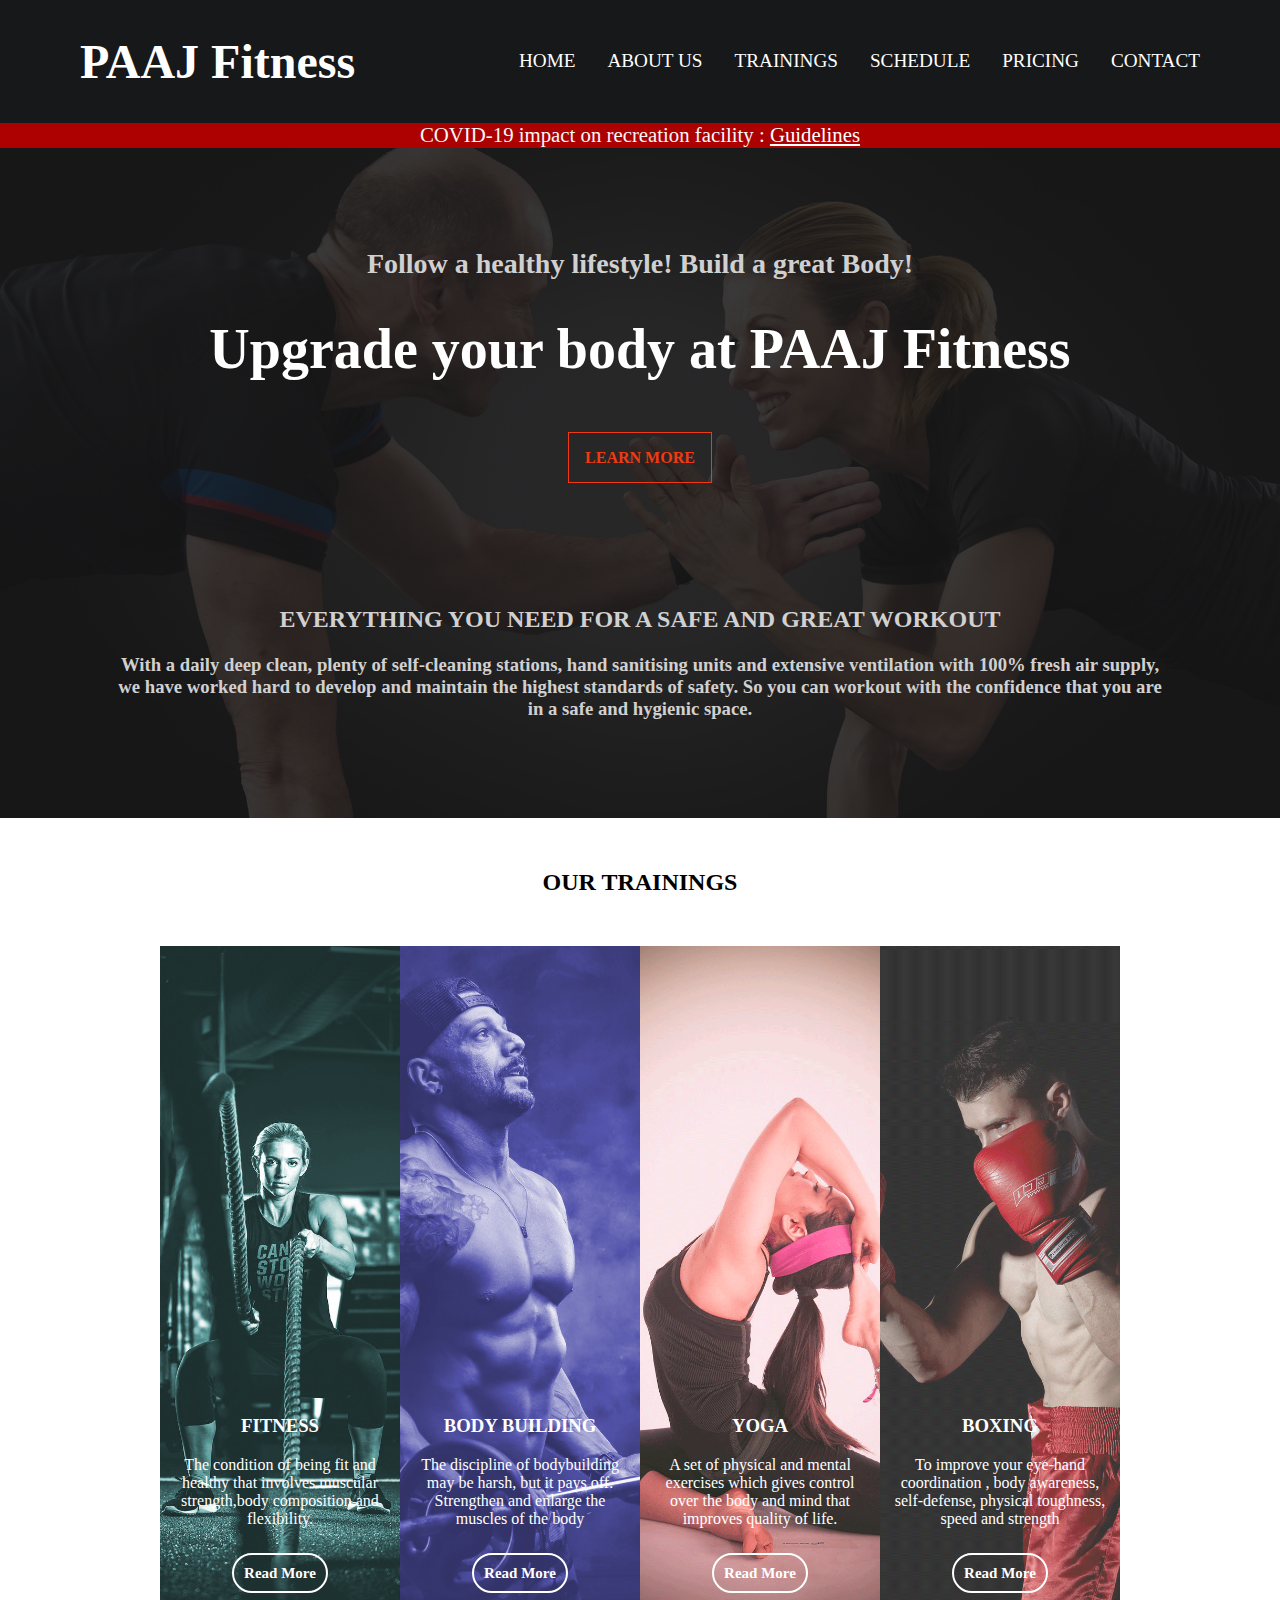
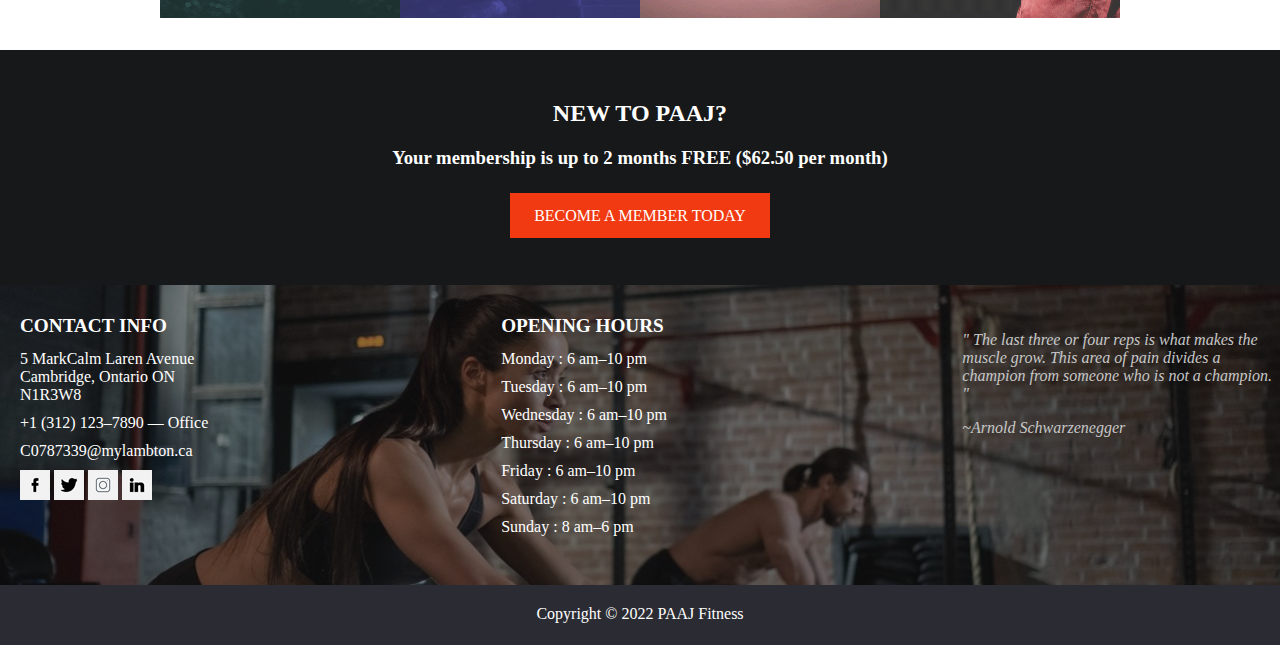
<file: index.html>
<!DOCTYPE html>
<html lang="en">
   <head>
      <title>PAAJ Fitness</title>
      <meta charset="utf-8">
      <meta name="viewport" content="width=device-width, initial-scale=1.0">
      <link rel="stylesheet" type="text/css" href="css/main.css">
      <link rel="stylesheet" type="text/css" href="css/home.css">
   </head>
   <body>
      <header>
         <div class="container container-nav">
            <h1><a href="index.html">PAAJ Fitness</a></h1>
            <nav>
               <ul>
                  <li><a href="index.html">Home</a></li>
                  <li><a href="about.html">About Us </a></li>
                  <li><a href="training.html">Trainings</a></li>
                  <li><a href="schedule.html">Schedule</a></li>
                  <li><a href="pricing.html">Pricing</a></li>
                  <li><a href="contact.html">Contact</a></li>
               </ul>
            </nav>
         </div>
      </header>
      <main>
          <div id="covid">
            COVID-19 impact on recreation facility : <a href="https://www.toronto.ca/explore-enjoy/recreation/fitness/#location=&lat=&lng=" target="_blank">Guidelines</a>
         </div>
         <div id="fitness-banner">
            <div class="bg-overlay"></div>
            <div id="banner-text">
               <h6>Follow a healthy lifestyle! Build a great Body!</h6>
               <h1>Upgrade your body at PAAJ Fitness</h1>
               <a href="about.html">LEARN MORE</a>
               <h2>EVERYTHING YOU NEED FOR A SAFE AND GREAT WORKOUT</h2>
               <h3>With a daily deep clean, plenty of self-cleaning stations, hand sanitising units and extensive ventilation with 100% fresh air supply, we have worked hard to develop and maintain the highest standards of safety. So you can workout with
                  the confidence that you are in a safe and hygienic space.
               </h3>
            </div>
         </div>
         <section id="our-trainings">
            <h2>Our Trainings</h2>
            <div id="trainings">
               <div class="session" id="fitness">
                  <h3>FITNESS</h3>
                  <p>The condition of being fit and healthy that involves muscular strength,body composition and flexibility.</p>
                  <p><a href="training.html">Read More</a></p>
               </div>
               <div class="session" id="body-building">
                  <h3>BODY BUILDING</h3>
                  <p>The discipline of bodybuilding may be harsh, but it pays off. Strengthen and enlarge the muscles of the body</p>
                  <p><a href="training.html">Read More</a></p>
               </div>
               <div class="session" id="yoga">
                  <h3>YOGA</h3>
                  <p>A set of physical and mental exercises which gives control over the body and mind that improves quality of life.</p>
                  <p><a href="training.html">Read More</a></p>
               </div>
               <div class="session" id="boxing">
                  <h3>BOXING</h3>
                  <p>To improve your eye-hand coordination , body awareness, self-defense, physical toughness, speed and strength</p>
                  <p><a href="training.html">Read More</a></p>
               </div>
            </div>
         </section>
         <section id="feature">
            <h2>NEW TO PAAJ?</h2>
            <h3>Your membership is up to 2 months FREE ($62.50 per month)</h3>
            <a href="pricing.html">BECOME A MEMBER TODAY</a>
         </section>
      </main>
      <footer>
         <section>
            <div id="footer-overlay"></div>
            <div class="container">
                     <div id="contact" class="content">
                        <h4>Contact Info</h4>
                        <p>
                           5 MarkCalm Laren Avenue<br>
                           Cambridge, Ontario ON<br>
                           N1R3W8
                        </p>
                        <p>+1 (312) 123–7890 — Office</p>
                        <p> <a href="mailto:info@PAAJfitness.com">C0787339@mylambton.ca</a></p>
                        <div id="social-icon">
                           <a href="https://www.facebook.com/" target="_blank"><img src="./images/facebook.png" alt="facebook-icon" height="30" width="30"></a>
                           <a href="https://twitter.com/" target="_blank"><img src="./images/twitter.png" alt="twitter-icon" height="30" width="30"></a>
                           <a href="https://www.instagram.com/" target="_blank"><img src="./images/instagram.png" alt="instagram-icon" height="30" width="30"></a>
                           <a href="https://gb.linkedin.com/" target="_blank"><img src="./images/linkedin.png" alt="linkedin-icon" height="30" width="30"></a>
                        </div>
                     </div>
                     <div id="hours" class="content">
                        <h4>Opening Hours</h4>
				  <span><label>Monday :</label> 6 am–10 pm</span>
                  <span><label>Tuesday :</label> 6 am–10 pm</span>
                  <span><label>Wednesday :</label> 6 am–10 pm</span>
                  <span><label>Thursday :</label> 6 am–10 pm</span>
                  <span><label>Friday :</label> 6 am–10 pm</span>
                  <span><label>Saturday :</label> 6 am–10 pm</span>
                  <span><label>Sunday :</label> 8 am–6 pm</span>
                     </div>
                  <div id="quotes">
                     <aside>
                        <p>&quot; The last three or four reps is what makes the muscle grow. This area of pain divides a champion from someone who is not a champion. &quot;
                        </p>
                        <span>~Arnold Schwarzenegger </span>
                     </aside>
                  </div>
            </div>
         </section>
         <div id="copyright">
            <p>Copyright &copy; 2022 PAAJ Fitness</p>
         </div>
      </footer>
   </body>
</html>
</file>
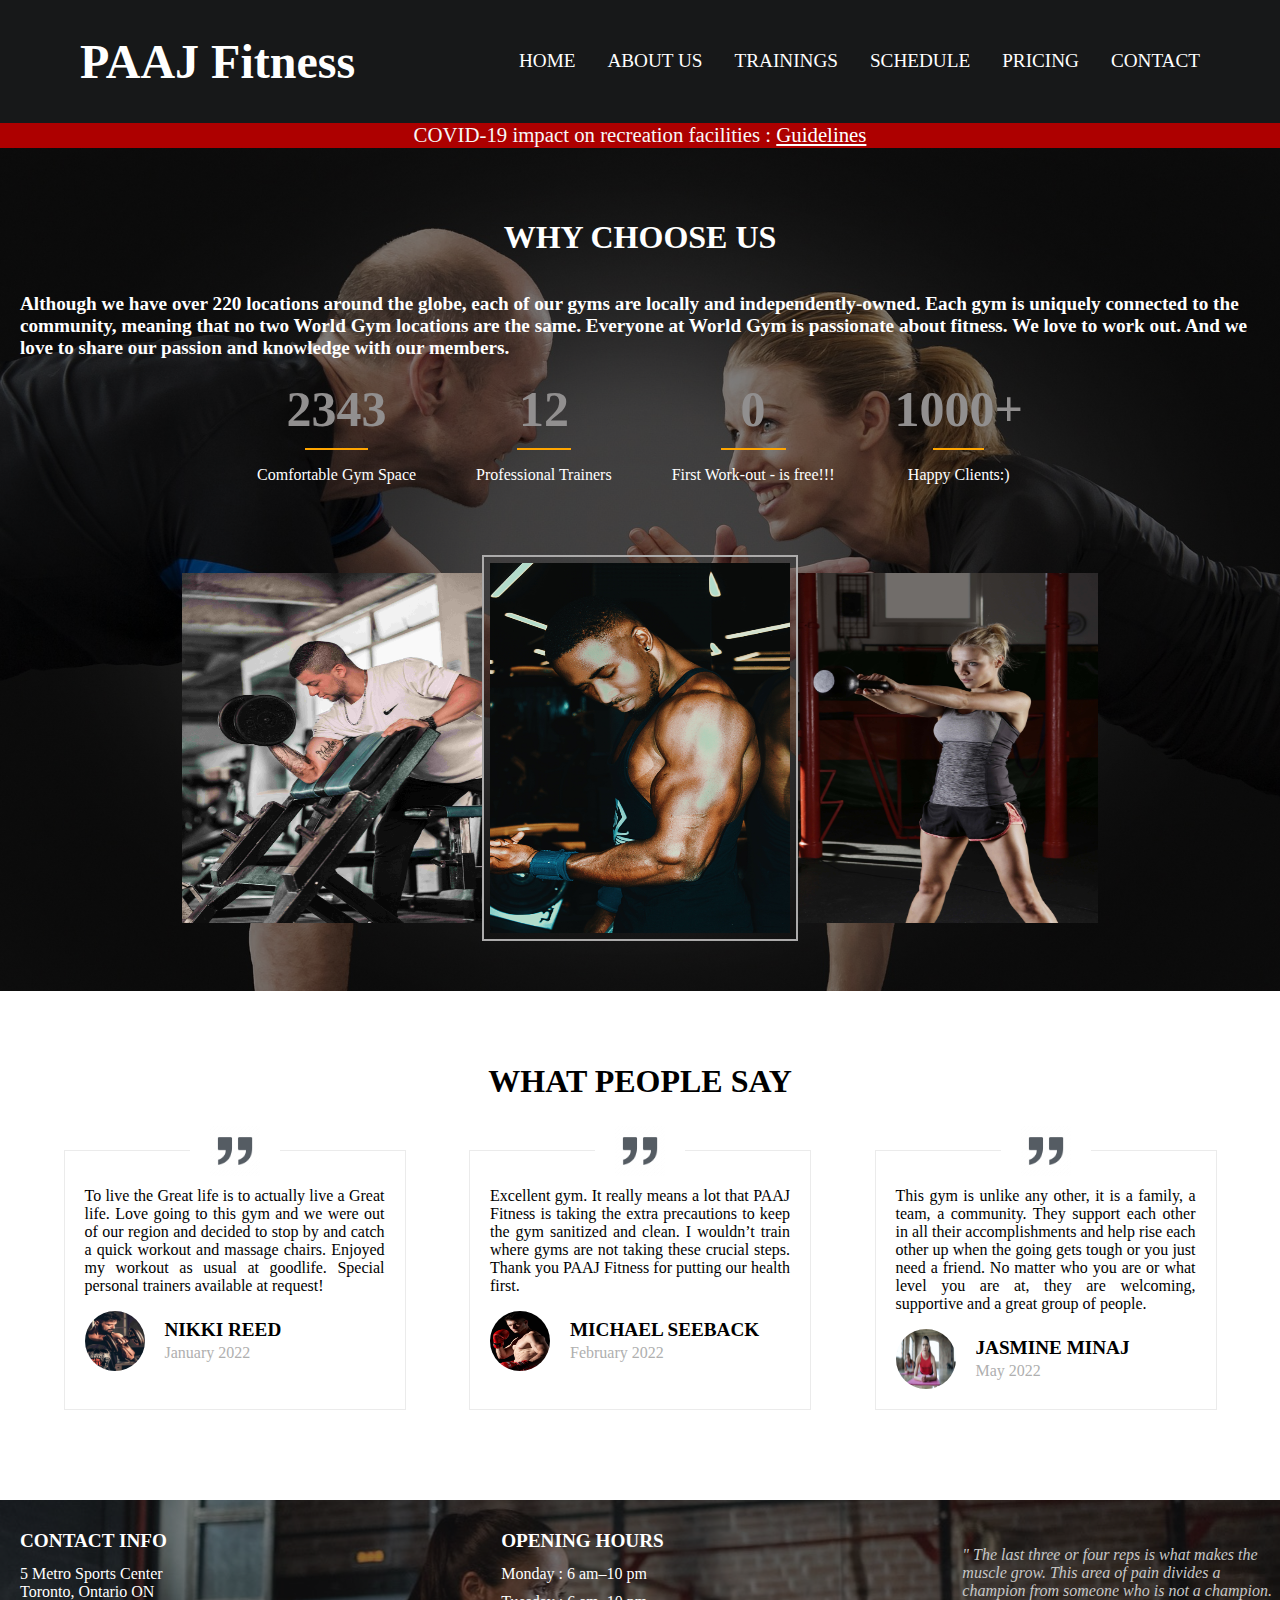
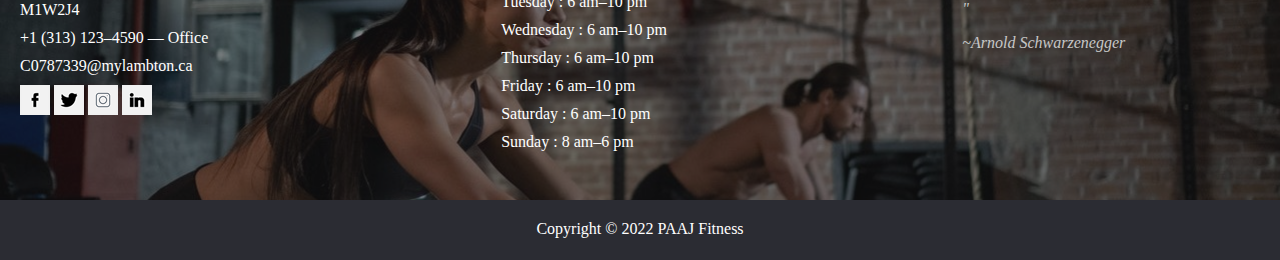
<file: about.html>
<!DOCTYPE html>
<html lang="en">
  <head>
    <title>PAAJ Fitness</title>
    <meta charset="utf-8">
    <meta name="viewport" content="width=device-width, initial-scale=1.0">
    <link rel="stylesheet" type="text/css" href="css/about.css">
    <link rel="stylesheet" type="text/css" href="css/main.css">
  </head>

  <body>
    <div id="wrapper">
      <header>
        <div class="container container-nav">
          <h1><a href="index.html">PAAJ Fitness</a></h1>
          <nav>
            <ul>
              <li><a href="index.html">Home</a></li>
              <li><a href="about.html" class="active">About Us </a></li>
              <li><a href="training.html">Trainings</a></li>
              <li><a href="schedule.html">Schedule</a></li>
              <li><a href="pricing.html">Pricing</a></li>
              <li><a href="contact.html">Contact</a></li>
            </ul>
          </nav>
        </div>
      </header>
      <main>
        <div id="covid">
          COVID-19 impact on recreation facilities : <a href="https://www.toronto.ca/explore-enjoy/recreation/fitness/#location=&lat=&lng=" target="_blank">Guidelines</a>
       </div>
        <div class="why-choose-us">
          <h1>WHY CHOOSE US</h1>
          <h2>
            Although we have over 220 locations around the globe, each of our gyms are locally and independently-owned. Each gym is uniquely connected to the community, meaning that no two World Gym locations are the same. Everyone at World Gym is passionate about fitness. We love to work out. And we love to share our passion and knowledge with our members.
          </h2>
          <div class="stats">
            <div class="stat">
              <span>2343</span>
              <div class="divider"></div>
              <p>Comfortable Gym Space</p>
            </div>
            <div class="stat">
              <span>12</span>
              <div class="divider"></div>
              <p>Professional Trainers</p>
            </div>
            <div class="stat">
              <span>0</span>
              <div class="divider"></div>
              <p>First Work-out - is free!!!</p>
            </div>
            <div class="stat">
              <span>1000+</span>
              <div class="divider"></div>
              <p>Happy Clients:)</p>
            </div>
          </div>
          <div class="slider">
              <div class="img">
                <img src="./images/kuldeep.jpg" alt="Content-Image-1">
              </div>
              <div class="img active">
                <img src="./images/body-building.jpg" alt="Content-Image-2">
              </div>
              <div class="img">
                <img src="./images/Samantha.jpg" alt="Content-Image-3">
              </div>
          </div>
        </div>
        <div class="what-people-say">
          <h1>WHAT PEOPLE SAY</h1>
          <div class="quotes">
            <div class="quote">
              <div class="quote-img">
                <img src="./images/quote.png" alt="Quote" />
              </div>
              <p>
                To live the Great life is to actually live a Great life.
                Love going to this gym and we were out of our region and decided to stop by and catch a quick workout and massage chairs.
                Enjoyed my workout as usual at goodlife.
				Special personal trainers available at request!
              </p>
              <div class="quote-meta">
                <img src="./images/Michael.jpg" alt="User-1" />
                <div class="name">
                  <h4>Nikki Reed</h4>
                  <span>January 2022</span>
                </div>
              </div>
            </div>
            <div class="quote">
              <div class="quote-img">
                <img src="./images/quote.png" alt="Quote" />
              </div>
              <p>
                Excellent gym. It really means a lot that PAAJ Fitness is taking the extra precautions to keep the gym sanitized and clean. I wouldn’t train where gyms are not taking these crucial steps. Thank you PAAJ Fitness for putting our health first.
              </p>
              <div class="quote-meta">
                <img src="./images/boxing.jpg" alt="User-1" />
                <div class="name">
                  <h4>Michael Seeback</h4>
                  <span>February 2022</span>
                </div>
              </div>
            </div>
            <div class="quote">
              <div class="quote-img">
                <img src="./images/quote.png" alt="Quote" />
              </div>

              <p>
                This gym is unlike any other, it is a family, a team, a community.  They support each other in all their accomplishments and help rise each other up when the going gets tough or you just need a friend.  No matter who you are or what level you are at, they are welcoming, supportive and a great group of people.
              </p>
              <div class="quote-meta">
                <img src="./images/Jasmine.jpg" alt="User-1" />
                <div class="name">
                  <h4>Jasmine Minaj</h4>
                  <span>May 2022</span>
                </div>
              </div>
            </div>
          </div>
        </div>
      </main>
      <footer>
         <section>
            <div id="footer-overlay"></div>
            <div class="container">
               <div id="contact" class="content">
                  <h4>Contact Info</h4>
                  <p>
                     5 Metro Sports Center<br> Toronto, Ontario ON<br> M1W2J4
                  </p>
                  <p>+1 (313) 123–4590 — Office</p>
                  <p> <a href="mailto:info@PAAJfitness.com">C0787339@mylambton.ca</a></p>
                  <div id="social-icon">
                     <a href="https://www.facebook.com/" target="_blank"><img src="./images/facebook.png" alt="facebook-icon" height="30" width="30"></a>
                     <a href="https://twitter.com/" target="_blank"><img src="./images/twitter.png" alt="twitter-icon" height="30" width="30"></a>
                     <a href="https://www.instagram.com/" target="_blank"><img src="./images/instagram.png" alt="instagram-icon" height="30" width="30"></a>
                     <a href="https://gb.linkedin.com/" target="_blank"><img src="./images/linkedin.png" alt="linkedin-icon" height="30" width="30"></a>
                  </div>
               </div>
               <div id="hours" class="content">
                  <h4>Opening Hours</h4>
                  <span><label>Monday :</label> 6 am–10 pm</span>
                  <span><label>Tuesday :</label> 6 am–10 pm</span>
                  <span><label>Wednesday :</label> 6 am–10 pm</span>
                  <span><label>Thursday :</label> 6 am–10 pm</span>
                  <span><label>Friday :</label> 6 am–10 pm</span>
                  <span><label>Saturday :</label> 6 am–10 pm</span>
                  <span><label>Sunday :</label> 8 am–6 pm</span>
               </div>
               <div id="quotes">
                  <aside>
                     <p>&quot; The last three or four reps is what makes the muscle grow. This area of pain divides a champion from someone who is not a champion. &quot;
                     </p>
                     <span>~Arnold Schwarzenegger </span>
                  </aside>
               </div>
            </div>
         </section>
         <div id="copyright">
            <p>Copyright &copy; 2022 PAAJ Fitness</p>
         </div>
      </footer>
    </div>
  </body>
</html>
</file>
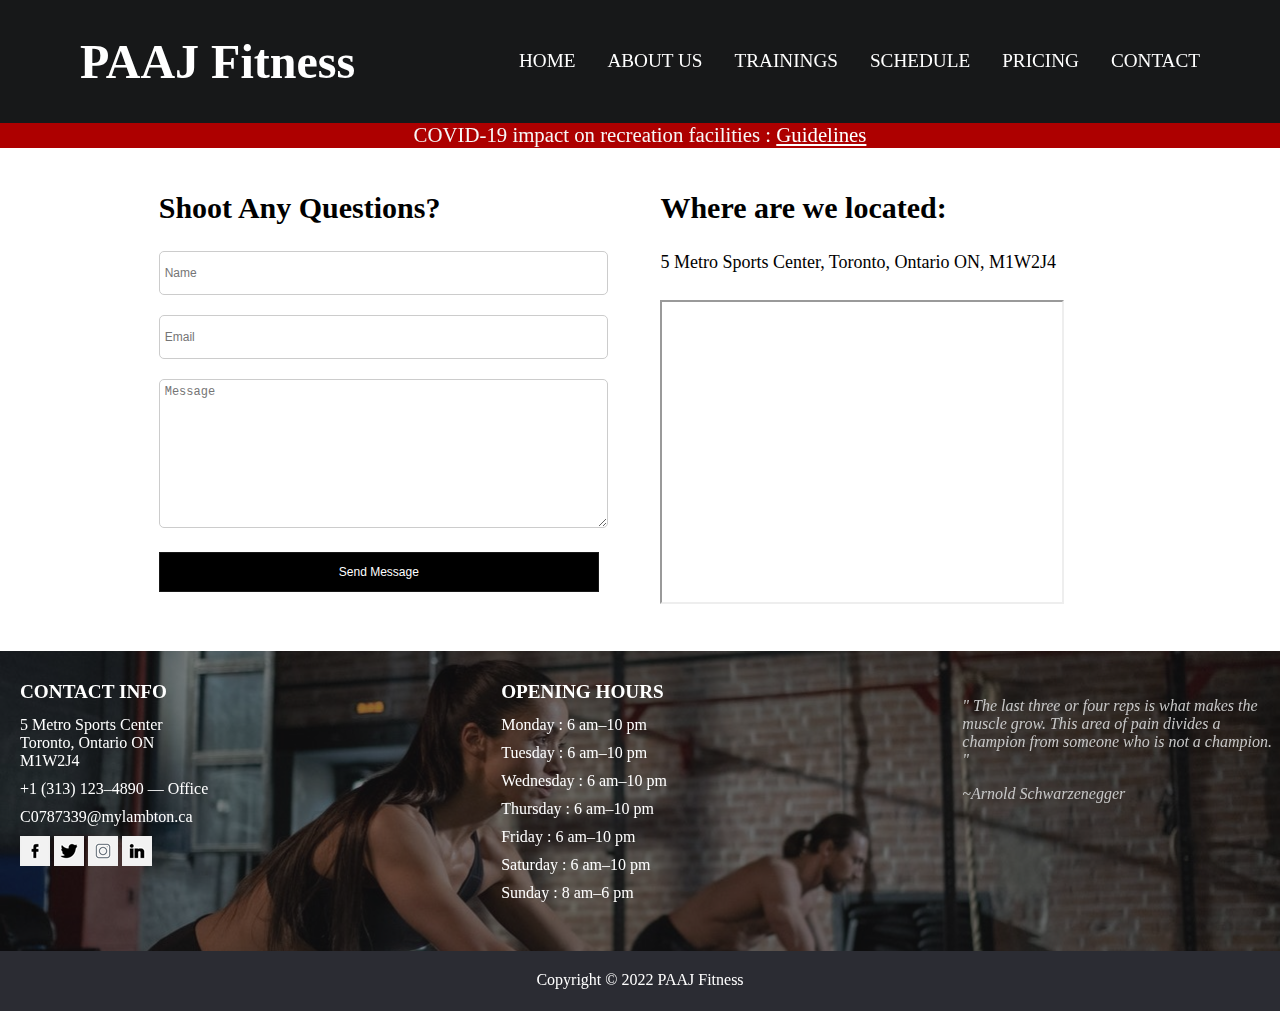
<file: contact.html>
<!DOCTYPE html>
<html lang="en">
   <head>
      <title>PAAJ Fitness</title>
      <meta charset="utf-8">
      <meta name="viewport" content="width=device-width, initial-scale=1.0">
      <link rel="stylesheet" type="text/css" href="css/contact.css">
      <link rel="stylesheet" type="text/css" href="css/main.css">
   </head>
   <body>
      <div id="wrapper">
         <header>
            <div class="container container-nav">
               <h1><a href="index.html">PAAJ Fitness</a></h1>
               <nav>
                  <ul>
                     <li><a href="index.html">Home</a></li>
                     <li><a href="about.html">About Us </a></li>
                     <li><a href="training.html">Trainings</a></li>
                     <li><a href="schedule.html">Schedule</a></li>
                     <li><a href="pricing.html">Pricing</a></li>
                     <li><a href="contact.html">Contact</a></li>
                  </ul>
               </nav>
            </div>
         </header>
         <div id="covid">
            COVID-19 impact on recreation facilities : <a href="https://www.toronto.ca/explore-enjoy/recreation/fitness/#location=&lat=&lng=" target="_blank">Guidelines</a>
         </div>
         <div class="container-contactus">
            <div class="contact-form">
               <div class="text-left">Shoot Any Questions?</div>
               <form action="join.html">
                  <input type="text" name="firstname" placeholder="Name">
                  <input type="text" name="email" placeholder="Email">
                  <textarea placeholder="Message" class="field"></textarea>
                  <input class="message-btn" type="submit" value="Send Message">
               </form>
            </div>
            <div class="contact-form">
               <div class="rightcontent">
                  Where are we located:
               </div>
               <div class="rightcontent-address">
                  <p>
                     5 Metro Sports Center,
                     Toronto, Ontario ON,
                     M1W2J4
                  </p>
               </div>
               <iframe src="https://www.google.com/maps/embed?pb=!1m16!1m12!1m3!1d2901.411160035221!2d-80.31153003502837!3d43.347509479132945!2m3!1f0!2f0!3f0!3m2!1i1024!2i768!4f13.1!2m1!1s5%20MarkCalm%20Laren%20Avenue%20Cambridge%2C%20Ontario%20ON%20N1R3W8!5e0!3m2!1sen!2sin!4v1628750738766!5m2!1sen!2sin" width="400" height="300"  allowfullscreen="" loading="lazy"></iframe>
            </div>
            <div class="clearfix"></div>
         </div>
         <footer>
            <section>
               <div id="footer-overlay"></div>
               <div class="container">
                  <div id="contact" class="content">
                     <h4>Contact Info</h4>
                     <p>
                        5 Metro Sports Center<br>
                        Toronto, Ontario ON<br>
                        M1W2J4
                     </p>
                     <p>+1 (313) 123–4890 — Office</p>
                     <p> <a href="mailto:info@PAAJfitness.com">C0787339@mylambton.ca</a></p>
                     <div id="social-icon">
                        <a href="https://www.facebook.com/" target="_blank"><img src="./images/facebook.png" alt="facebook-icon" height="30" width="30"></a>
                        <a href="https://twitter.com/" target="_blank"><img src="./images/twitter.png" alt="twitter-icon" height="30" width="30"></a>
                        <a href="https://www.instagram.com/" target="_blank"><img src="./images/instagram.png" alt="instagram-icon" height="30" width="30"></a>
                        <a href="https://gb.linkedin.com/" target="_blank"><img src="./images/linkedin.png" alt="linkedin-icon" height="30" width="30"></a>
                     </div>
                  </div>
                  <div id="hours" class="content">
                     <h4>Opening Hours</h4>
                  <span><label>Monday :</label> 6 am–10 pm</span>
                  <span><label>Tuesday :</label> 6 am–10 pm</span>
                  <span><label>Wednesday :</label> 6 am–10 pm</span>
                  <span><label>Thursday :</label> 6 am–10 pm</span>
                  <span><label>Friday :</label> 6 am–10 pm</span>
                  <span><label>Saturday :</label> 6 am–10 pm</span>
                  <span><label>Sunday :</label> 8 am–6 pm</span>
                  </div>
                  <div id="quotes">
                     <aside>
                        <p>&quot; The last three or four reps is what makes the muscle grow. This area of pain divides a champion from someone who is not a champion. &quot;
                        </p>
                        <span>~Arnold Schwarzenegger </span>
                     </aside>
                  </div>
               </div>
            </section>
            <div id="copyright">
               <p>Copyright &copy; 2022 PAAJ Fitness</p>
            </div>
         </footer>
      </div>
   </body>
</html>
</file>
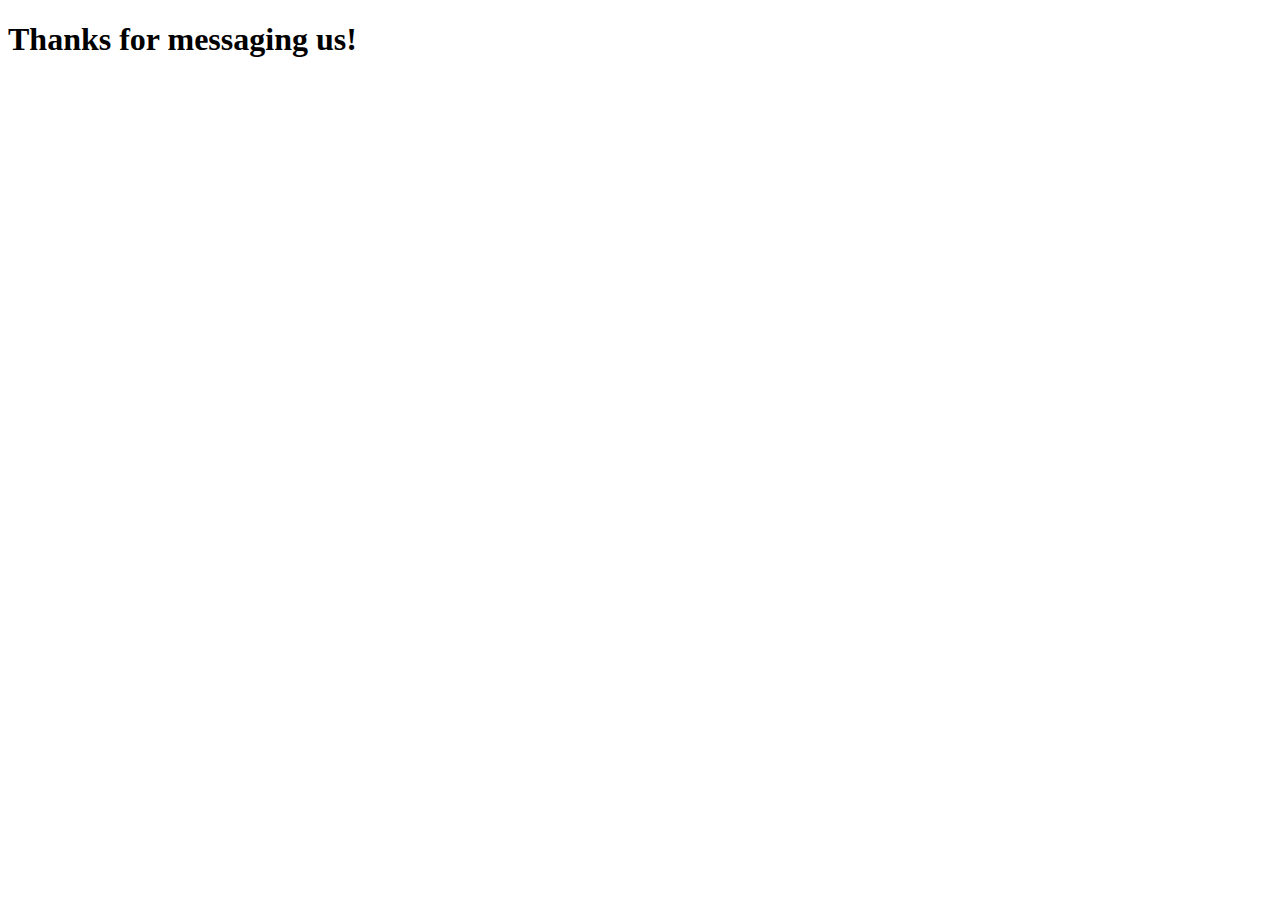
<file: join.html>
<!DOCTYPE html>
<html lang="en">
<head>
	<meta charset="UTF-8">	
	<title>Thanks for messaging</title>  	
</head>

<body>
    <section>
        <h1>Thanks for messaging us!</h1>       
    </section>
</body>
</html>
</file>
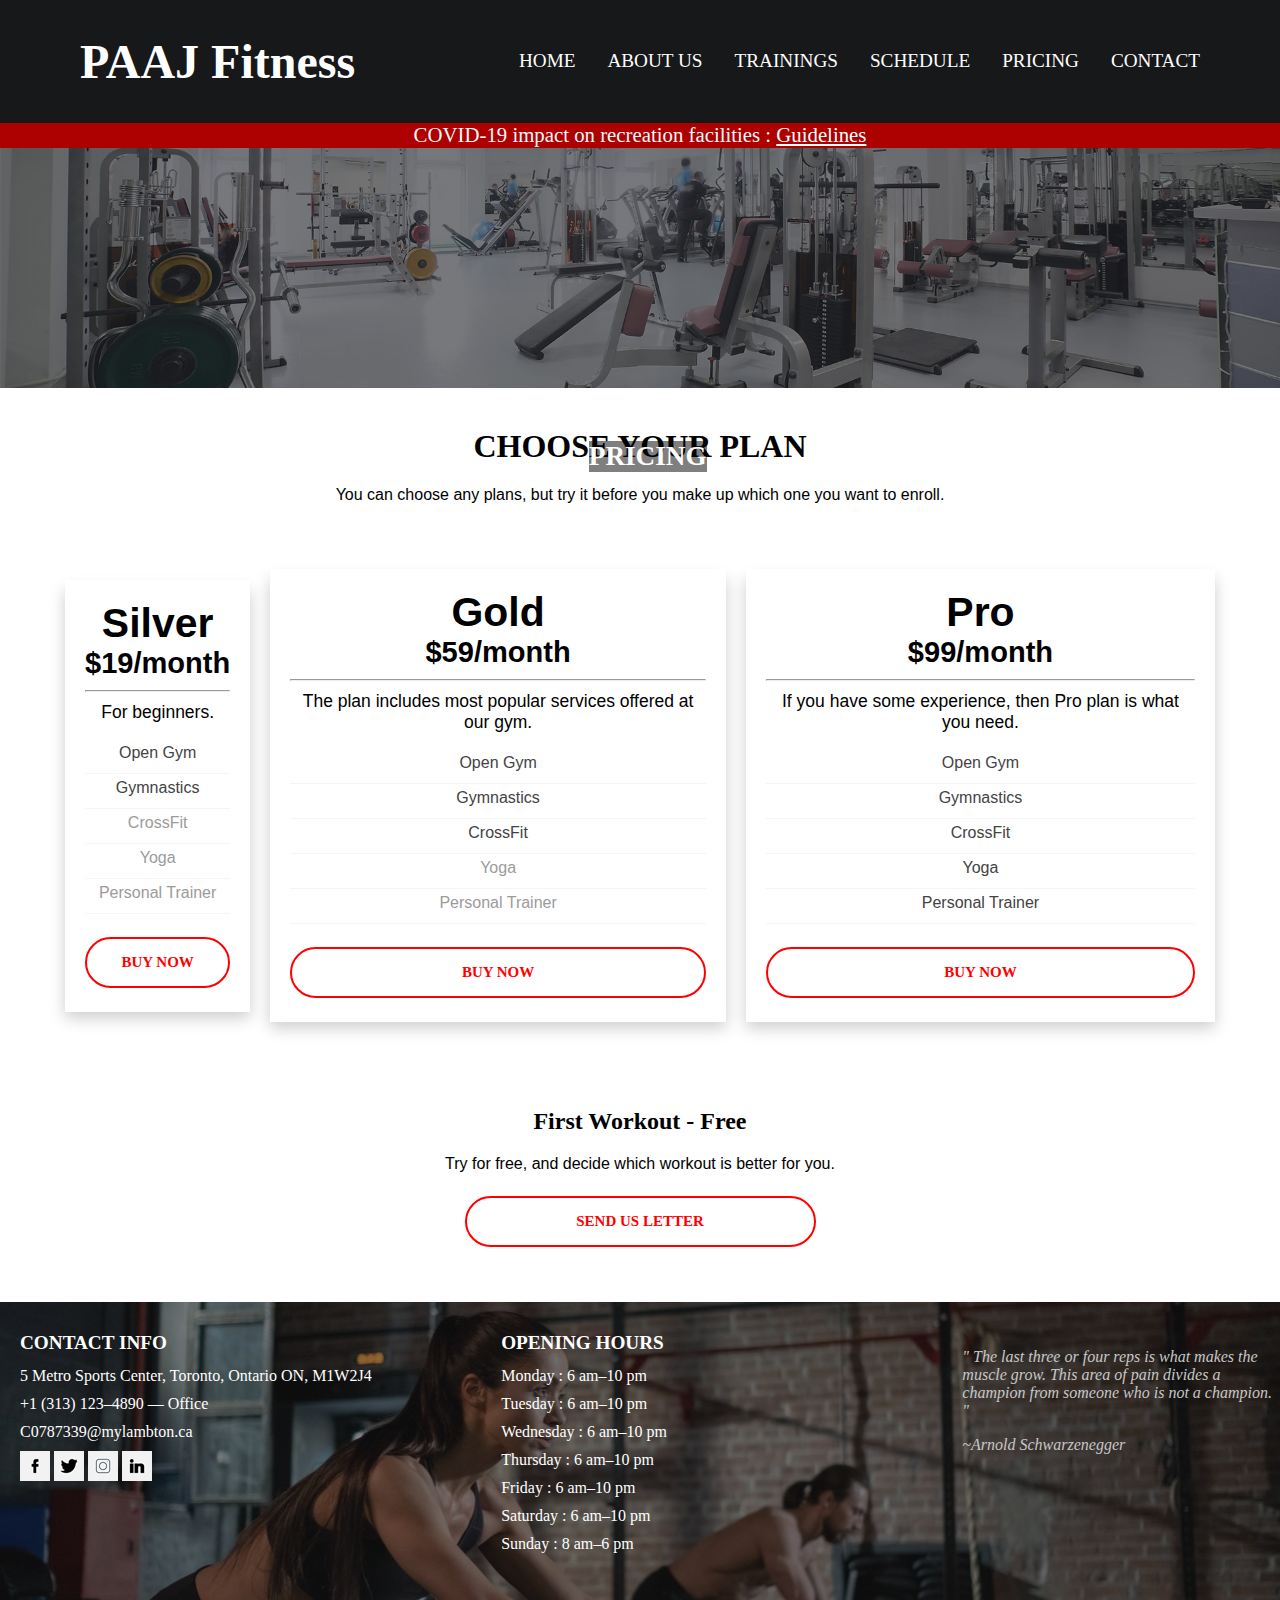
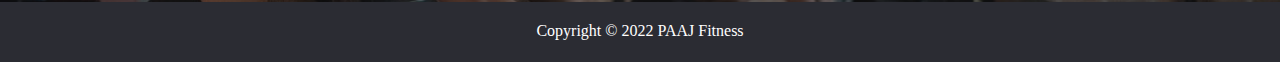
<file: pricing.html>
<!DOCTYPE html>  
<html lang="en">
   <head>
      <title>PAAJ Fitness</title>
      <meta charset="utf-8">
      <meta name="viewport" content="width=device-width, initial-scale=1.0">
      <link rel="stylesheet" type="text/css" href="css/main.css">
      <link rel="stylesheet" type="text/css" href="css/pricing.css">
   </head>
   <body>
      <header>
         <div class="container container-nav">
            <h1><a href="index.html">PAAJ Fitness</a></h1>
            <nav>
               <ul>
                  <li><a href="index.html">Home</a></li>
                  <li><a href="about.html">About Us </a></li>
                  <li><a href="training.html">Trainings</a></li>
                  <li><a href="schedule.html">Schedule</a></li>
                  <li><a href="pricing.html">Pricing</a></li>
                  <li><a href="contact.html">Contact</a></li>
               </ul>
            </nav>
         </div>
      </header>
       <div id="covid">
               COVID-19 impact on recreation facilities : <a href="https://www.toronto.ca/explore-enjoy/recreation/fitness/#location=&lat=&lng=" target="_blank">Guidelines</a>
            </div>
         <img src="images/equip.jpg" alt="equipment" id="equip">
         <h1 id="image_label">PRICING</h1>
			<br>
      <main>
         <h1>CHOOSE YOUR PLAN</h1>
         <p class="para">You can choose any plans, but try it before you make up which one you want to enroll.</p>
         <div class="price-container">
            <!-- STARTER PLAN -->
            <div class="price-plan">
               <h3>Silver</h3>
               <h5> &dollar;19/month</h5>
               <hr class="price-divider">
               <p  class="price-text para">For beginners.</p>
               <ul class="price-list">
                  <li>Open Gym</li>
                  <li>Gymnastics</li>
                  <li class="text-gray">CrossFit</li>
                  <li class="text-gray">Yoga</li>
                  <li class="text-gray">Personal Trainer</li>
               </ul>
               <a href="contact.html" class="btn">BUY NOW</a>					  
            </div>
            <!-- BASIC PLAN -->
            <div class="price-plan">
               <h3>Gold</h3>
               <h5> &dollar;59/month</h5>
               <hr class="price-divider">
               <p  class="price-text para">The plan includes most popular services offered at our gym.</p>
               <ul class="price-list">
                  <li>Open Gym</li>
                  <li>Gymnastics</li>
                  <li>CrossFit</li>
                  <li class="text-gray">Yoga</li>
                  <li class="text-gray">Personal Trainer</li>
               </ul>
               <a href="contact.html" class="btn">BUY NOW</a>					  
            </div>
            <!-- PRO PLAN -->
            <div class="price-plan">
               <h3>Pro</h3>
               <h5> &dollar;99/month</h5>
               <hr class="price-divider">
               <p  class="price-text para">If you have some experience, then Pro plan is what you need.</p>
               <ul class="price-list">
                  <li>Open Gym</li>
                  <li>Gymnastics</li>
                  <li>CrossFit</li>
                  <li>Yoga</li>
                  <li>Personal Trainer</li>
               </ul>
               <a href="contact.html" class="btn">BUY NOW</a>						  
            </div>
         </div>
         <div class="price-free">
            <h2>First Workout - Free</h2>
            <p class="big para">Try for free, and decide which workout is better for you.</p>
            <a href="contact.html" class="btn1">SEND US LETTER</a>
         </div>
      </main>
      <footer>
         <section>
            <div id="footer-overlay"></div>
            <div class="container">
               <div id="contact" class="content">
                  <h4>Contact Info</h4>
                  <p>5 Metro Sports Center,
                     Toronto, Ontario ON,
                     M1W2J4
                  </p>
                  <p>+1 (313) 123–4890 — Office</p>
                  <p> <a href="mailto:info@PAAJfitness.com">C0787339@mylambton.ca</a></p>
                  <div id="social-icon">
                     <a href="https://www.facebook.com/" target="_blank"><img src="images/facebook.png" alt="facebook-icon" height="30" width="30"></a>
                     <a href="https://twitter.com/" target="_blank"><img src="images/twitter.png" alt="twitter-icon" height="30" width="30"></a>
                     <a href="https://www.instagram.com/" target="_blank"><img src="images/instagram.png" alt="instagram-icon" height="30" width="30"></a>
                     <a href="https://gb.linkedin.com/" target="_blank"><img src="images/linkedin.png" alt="linkedin-icon" height="30" width="30"></a>
                  </div>
               </div>
               <div id="hours" class="content">
                  <h4>Opening Hours</h4>
				  <span><label>Monday :</label> 6 am–10 pm</span>
                  <span><label>Tuesday :</label> 6 am–10 pm</span>
                  <span><label>Wednesday :</label> 6 am–10 pm</span>
                  <span><label>Thursday :</label> 6 am–10 pm</span>
                  <span><label>Friday :</label> 6 am–10 pm</span>
                  <span><label>Saturday :</label> 6 am–10 pm</span>
                  <span><label>Sunday :</label> 8 am–6 pm</span>
               </div>
                  <div id="quotes">
                     <aside>
                        <p>&quot; The last three or four reps is what makes the muscle grow. This area of pain divides a champion from someone who is not a champion. &quot;
                        </p>
                        <span>~Arnold Schwarzenegger </span>
                     </aside>
                  </div>
            </div>
         </section>
         <div id="copyright">
            <p>Copyright &copy; 2022 PAAJ Fitness</p>
         </div>
      </footer>
   </body>
</html>
</file>
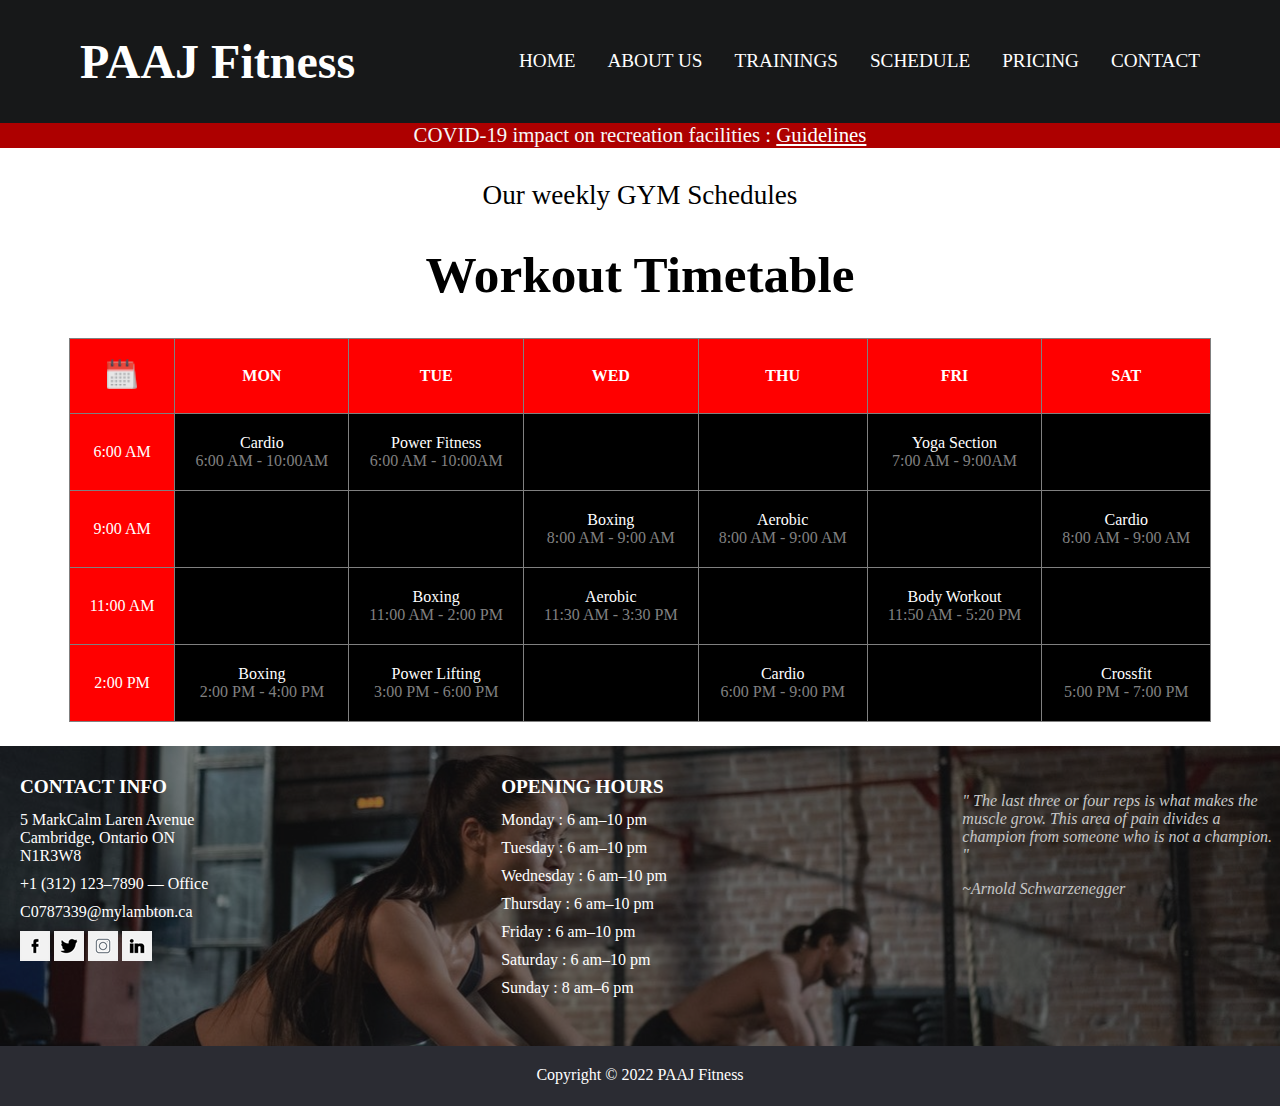
<file: schedule.html>
<!DOCTYPE html>
<html lang="en">
   <head>
      <title>PAAJ Fitness</title>
      <meta charset="utf-8">
      <meta name="viewport" content="width=device-width, initial-scale=1.0">
      <link rel="stylesheet" type="text/css" href="css/main.css">
      <link rel="stylesheet" type="text/css" href="css/schedule.css">
   </head>
      <body>
      <div id="wrapper">
         <header>
            <div class="container container-nav">
               <h1><a href="index.html">PAAJ Fitness</a></h1>
               <nav>
                  <ul>
                     <li><a href="index.html">Home</a></li>
                     <li><a href="about.html">About Us </a></li>
                     <li><a href="training.html">Trainings</a></li>
                     <li><a href="schedule.html">Schedule</a></li>
                     <li><a href="pricing.html">Pricing</a></li>
                     <li><a href="contact.html">Contact</a></li>
                  </ul>
               </nav>
            </div>
         </header>
       
            <div id="covid">
               COVID-19 impact on recreation facilities : <a href="https://www.toronto.ca/explore-enjoy/recreation/fitness/#location=&lat=&lng=" target="_blank">Guidelines</a>
            </div>
            <main>
               <div class="table-tagline">
                  Our weekly GYM Schedules
               </div>
               <div class="table-title">
                  <h1>  Workout Timetable</h1>
               </div>
               <table class="table">
                  <thead>
                     <tr>
                        <th><img src="./images/calendar-icon.png" alt="calendar-icon" height="30" width="30"></th>
                        <th>MON</th>
                        <th>TUE</th>
                        <th>WED</th>
                        <th>THU</th>
                        <th>FRI</th>
                        <th>SAT</th>
                     </tr>
                  </thead>
                  <tbody>
                     <tr>
                        <td data-label="Timings" class="time">6:00 AM</td>
                        <td data-label="MON">Cardio
                           <span>6:00 AM - 10:00AM</span>
                        </td>
                        <td data-label="TUE">Power Fitness <span>6:00 AM - 10:00AM</span></td>
                        <td data-label="WED"></td>
                        <td data-label="THU"></td>
                        <td data-label="FRI">Yoga Section
                           <span>7:00 AM - 9:00AM</span>
                        </td>
                        <td data-label="SAT"></td>
                     </tr>
                     <tr>
                        <td data-label="Timings" class="time">9:00 AM</td>
                        <td data-label="MON"></td>
                        <td data-label="TUE"></td>
                        <td data-label="WED">Boxing  <span>8:00 AM - 9:00 AM</span></td>
                        <td data-label="THU">Aerobic<span>8:00 AM - 9:00 AM</span></td>
                        <td data-label="FRI"></td>
                        <td data-label="SAT">Cardio<span>8:00 AM - 9:00 AM</span></td>
                     </tr>
                     <tr>
                        <td data-label="Timings" class="time">11:00 AM</td>
                        <td data-label="MON"></td>
                        <td data-label="TUE">Boxing <span>11:00 AM - 2:00 PM</span></td>
                        <td data-label="WED">Aerobic<span>11:30 AM - 3:30 PM</span></td>
                        <td data-label="THU"></td>
                        <td data-label="FRI">Body Workout<span>11:50 AM - 5:20 PM</span></td>
                        <td data-label="SAT"></td>
                     </tr>
                     <tr>
                        <td data-label="Timings" class="time"> 2:00 PM</td>
                        <td data-label="MON">Boxing<span>2:00 PM - 4:00 PM</span></td>
                        <td data-label="TUE">Power Lifting<span>3:00 PM - 6:00 PM</span> </td>
                        <td data-label="WED"></td>
                        <td data-label="THU">Cardio<span>6:00 PM - 9:00 PM</span></td>
                        <td data-label="FRI"></td>
                        <td data-label="SAT">Crossfit<span>5:00 PM - 7:00 PM</span></td>
                     </tr>
                  </tbody>
               </table>
            </main>
            <footer>
               <section>
                  <div id="footer-overlay"></div>
                  <div class="container">
                     <div id="contact" class="content">
                        <h4>Contact Info</h4>
                        <p>
                           5 MarkCalm Laren Avenue<br>
                           Cambridge, Ontario ON<br>
                           N1R3W8
                        </p>
                        <p>+1 (312) 123–7890 — Office</p>
                        <p> <a href="mailto:info@PAAJfitness.com">C0787339@mylambton.ca</a></p>
                        <div id="social-icon">
                           <a href="https://www.facebook.com/" target="_blank"><img src="./images/facebook.png" alt="facebook-icon" height="30" width="30"></a>
                           <a href="https://twitter.com/" target="_blank"><img src="./images/twitter.png" alt="twitter-icon" height="30" width="30"></a>
                           <a href="https://www.instagram.com/" target="_blank"><img src="./images/instagram.png" alt="instagram-icon" height="30" width="30"></a>
                           <a href="https://gb.linkedin.com/" target="_blank"><img src="./images/linkedin.png" alt="linkedin-icon" height="30" width="30"></a>
                        </div>
                     </div>
                     <div id="hours" class="content">
                        <h4>Opening Hours</h4>
				  <span><label>Monday :</label> 6 am–10 pm</span>
                  <span><label>Tuesday :</label> 6 am–10 pm</span>
                  <span><label>Wednesday :</label> 6 am–10 pm</span>
                  <span><label>Thursday :</label> 6 am–10 pm</span>
                  <span><label>Friday :</label> 6 am–10 pm</span>
                  <span><label>Saturday :</label> 6 am–10 pm</span>
                  <span><label>Sunday :</label> 8 am–6 pm</span>
                     </div>
                  <div id="quotes">
                     <aside>
                        <p>&quot; The last three or four reps is what makes the muscle grow. This area of pain divides a champion from someone who is not a champion. &quot;
                        </p>
                        <span>~Arnold Schwarzenegger </span>
                     </aside>
                  </div>
                  </div>
               </section>
               <div id="copyright">
                  <p>Copyright &copy; 2022 PAAJ Fitness</p>
               </div>
            </footer>
      </div>
   </body>
</html>
</file>
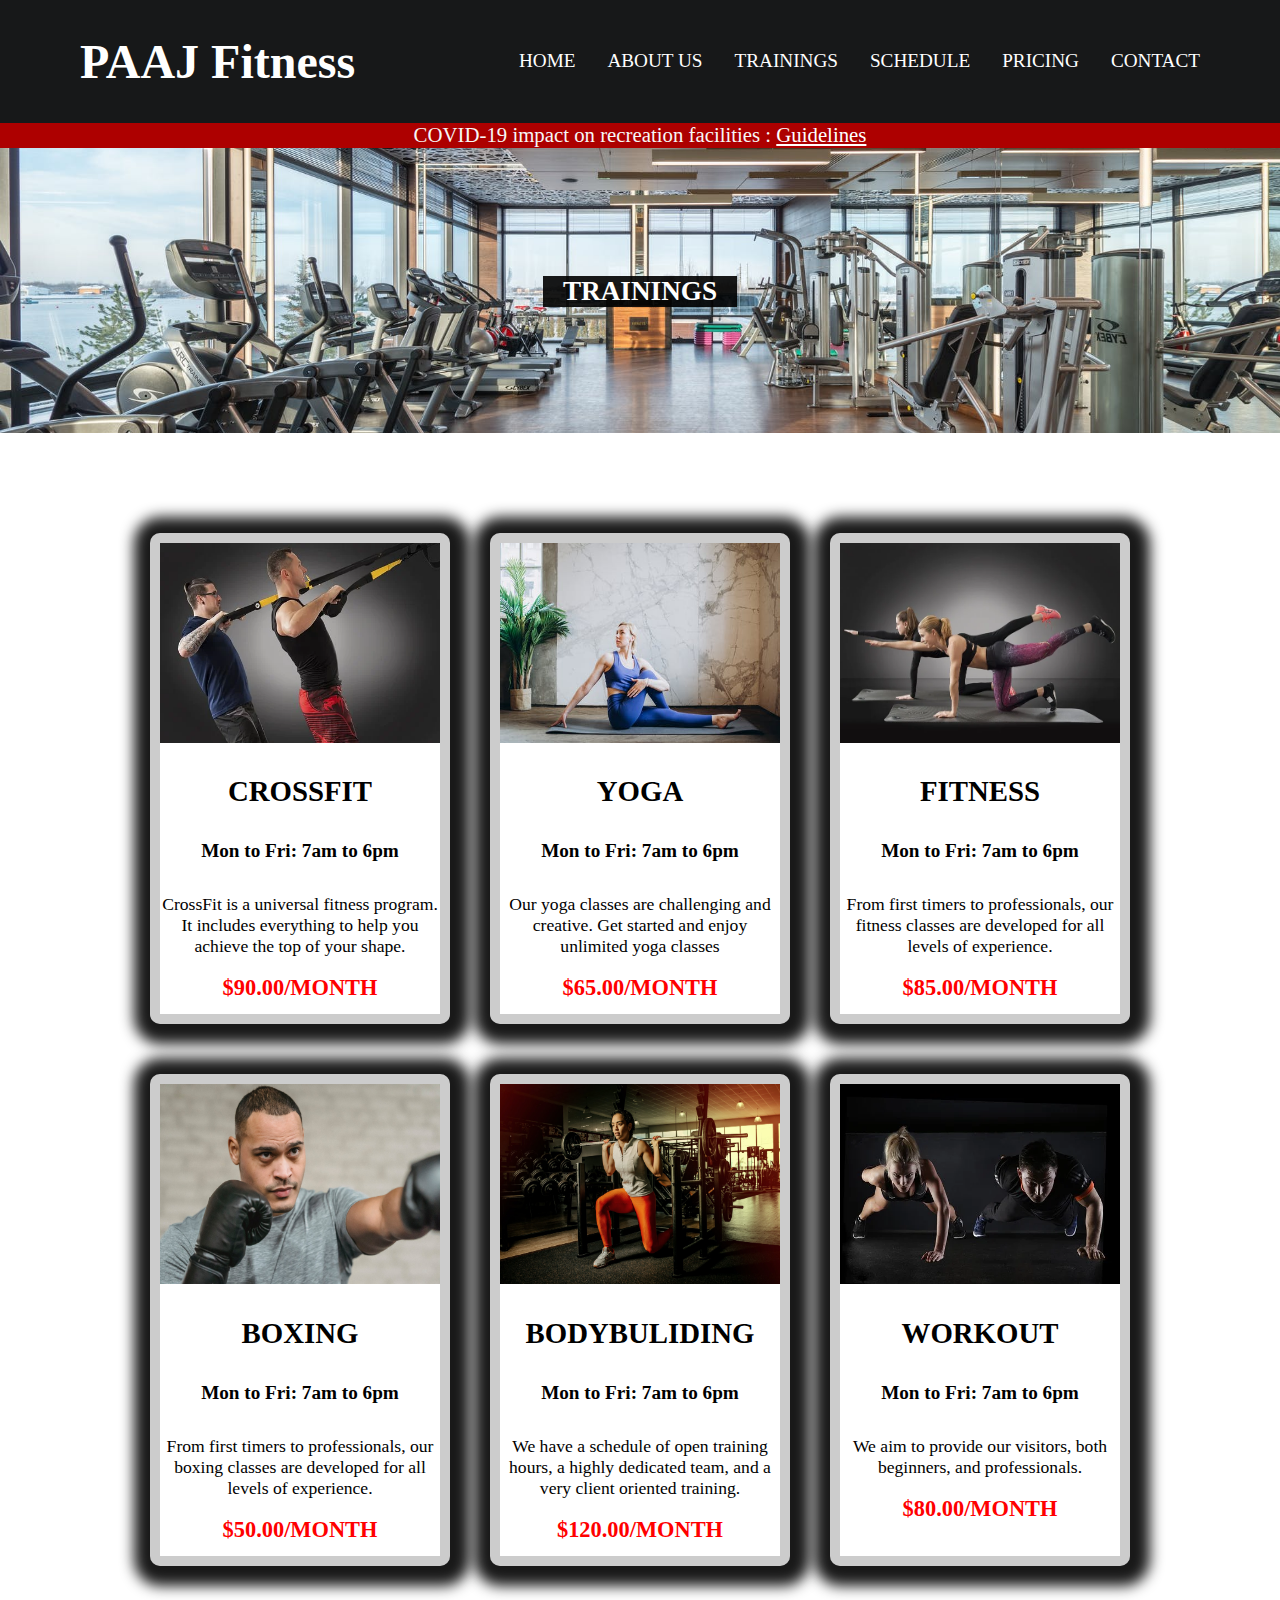
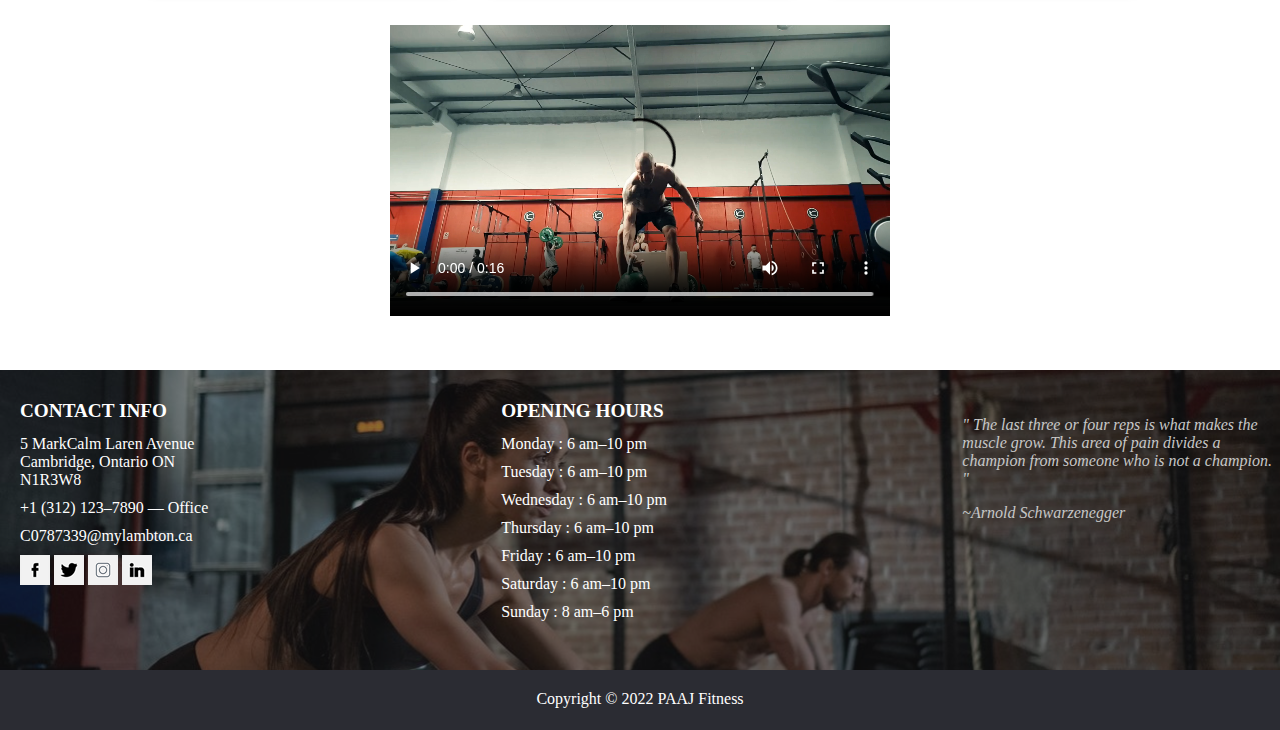
<file: training.html>
<!DOCTYPE html>
<html lang="en">
   <head>
      <title>PAAJ Fitness</title>
      <meta charset="utf-8">
      <meta name="viewport" content="width=device-width, initial-scale=1.0">
      <link rel="stylesheet" type="text/css" href="css/main.css">
      <link rel="stylesheet" type="text/css" href="css/trainings.css">
   </head>
   <body>
      <header>
         <div class="container container-nav">
            <h1><a href="index.html">PAAJ Fitness</a></h1>
            <nav>
               <ul>
                  <li><a href="index.html">Home</a></li>
                  <li><a href="about.html">About Us </a></li>
                  <li><a href="training.html">Trainings</a></li>
                  <li><a href="schedule.html">Schedule</a></li>
                  <li><a href="pricing.html">Pricing</a></li>
                  <li><a href="contact.html">Contact</a></li>
               </ul>
            </nav>
         </div>
      </header>
      <main>
          <div id="covid">
            COVID-19 impact on recreation facilities : <a href="https://www.toronto.ca/explore-enjoy/recreation/fitness/#location=&lat=&lng=" target="_blank">Guidelines</a>
         </div>
         <div id="training-head">
            <h1>TRAININGS</h1>
         </div>
         
         <div class="training-contents">
            <div class="training-cross">
               <img src="images/tr_crossfit.jpg" alt="Cross fitness">
               <h3>CROSSFIT</h3>
               <h5>Mon to Fri: 7am to 6pm</h5>
               <p>CrossFit is a universal fitness program. It includes everything to help you achieve the top of  your shape.</p>
               <h4>$90.00/month</h4>
            </div>
            <div class="training-yoga">
               <img src="images/tr_yoga.jpg" alt="Yoga classes">
               <h3>YOGA</h3>
               <h5>Mon to Fri: 7am to 6pm</h5>
               <p>Our yoga classes are challenging and creative. Get started and enjoy unlimited yoga classes</p>
               <h4>$65.00/month</h4>
            </div>
            <div class="training-fitness">
               <img src="images/tr_fitness.jpg" alt="Fitness">
               <h3>FITNESS</h3>
               <h5>Mon to Fri: 7am to 6pm</h5>
               <p>From first timers to professionals, our fitness classes are developed for all levels of experience.</p>
               <h4>$85.00/month</h4>
            </div>
            <div class="training-boxing">
               <img src="images/tr_boxing.jpg" alt="Boxing">
               <h3>BOXING</h3>
               <h5>Mon to Fri: 7am to 6pm</h5>
               <p>From first timers to professionals, our boxing classes are developed for all levels of experience.</p>
               <h4>$50.00/month</h4>
            </div>
            <div class="training-bodybuilding">
               <img src="images/tr_body_building.jpeg" alt="Body building">
               <h3>BODYBULIDING</h3>
               <h5>Mon to Fri: 7am to 6pm</h5>
               <p>We have a schedule of open training hours, a highly dedicated team, and a very client oriented training.</p>
               <h4>$120.00/month</h4>
            </div>
            <div class="training-workout">
               <img src="images/tr_workout.jpg" alt="Workout">
               <h3>WORKOUT</h3>
               <h5>Mon to Fri: 7am to 6pm</h5>
               <p>We aim to provide our visitors, both beginners, and professionals.</p>
               <h4>$80.00/month</h4>
            </div>
         </div>
         <div id="training-video">
            <video width="500" height="300" controls>
               <source src="video/gym_video.mp4" type="video/mp4">
            </video>
         </div>
      </main>
      <footer>
         <section>
            <div id="footer-overlay"></div>
            <div class="container">
                     <div id="contact" class="content">
                        <h4>Contact Info</h4>
                        <p>
                           5 MarkCalm Laren Avenue<br>
                           Cambridge, Ontario ON<br>
                           N1R3W8
                        </p>
                        <p>+1 (312) 123–7890 — Office</p>
                        <p> <a href="mailto:info@PAAJfitness.com">C0787339@mylambton.ca</a></p>
                        <div id="social-icon">
                           <a href="https://www.facebook.com/" target="_blank"><img src="./images/facebook.png" alt="facebook-icon" height="30" width="30"></a>
                           <a href="https://twitter.com/" target="_blank"><img src="./images/twitter.png" alt="twitter-icon" height="30" width="30"></a>
                           <a href="https://www.instagram.com/" target="_blank"><img src="./images/instagram.png" alt="instagram-icon" height="30" width="30"></a>
                           <a href="https://gb.linkedin.com/" target="_blank"><img src="./images/linkedin.png" alt="linkedin-icon" height="30" width="30"></a>
                        </div>
                     </div>
                     <div id="hours" class="content">
                        <h4>Opening Hours</h4>
				  <span><label>Monday :</label> 6 am–10 pm</span>
                  <span><label>Tuesday :</label> 6 am–10 pm</span>
                  <span><label>Wednesday :</label> 6 am–10 pm</span>
                  <span><label>Thursday :</label> 6 am–10 pm</span>
                  <span><label>Friday :</label> 6 am–10 pm</span>
                  <span><label>Saturday :</label> 6 am–10 pm</span>
                  <span><label>Sunday :</label> 8 am–6 pm</span>
                     </div>
                  <div id="quotes">
                     <aside>
                        <p>&quot; The last three or four reps is what makes the muscle grow. This area of pain divides a champion from someone who is not a champion. &quot;
                        </p>
                        <span>~Arnold Schwarzenegger </span>
                     </aside>
                  </div>
            </div>
         </section>
         <div id="copyright">
            <p>Copyright &copy; 2022 PAAJ Fitness</p>
         </div>
      </footer>
   </body>
</html>
</file>
<file: css/main.css>
body {
	margin: 0;
}


/*header  -   nav*/

header {
	padding: 0.1em 5em;
	background-color: #171819;
}

header h1 {
	font-size: 3em;
}

h1 a {
	color: #ffffff;
	text-decoration: none;
}

a:hover {
	color: red;
	transition: all 1s;
}

.container {
	width: 100%;
	margin: auto;
}

.container-nav {
	display: flex;
	justify-content: space-between;
	align-items: center;
	flex-wrap: wrap;
}

nav a {
	font-size: 1.2rem;
	color: white;
	text-transform: uppercase;
}

nav ul {
	list-style: none;
	padding: 0;
	display: flex;
}

nav ul li:not(:first-child) {
	margin-left: 2em;
}

nav a {
	text-decoration: none;
}


/*footer*/

footer section {
	height: 300px;
	background-image: url(../images/footer.jpg);
	background-size: cover;
	background-repeat: no-repeat;
	text-align: left;
}

#footer-overlay {
	background: #171819;
	position: absolute;
	width: 100%;
	height: 300px;
	opacity: 0.50;
}

footer .container {
	padding-top: 30px;
	position: absolute;
	display: flex;
}

footer .content {
	color: #ffffff;
	display: flex;
	flex-direction: column;
	width: 100%;
	padding-left: 20px;
}

footer .content p {
	margin: 0;
	padding-top: 10px;
}

footer .details {
	display: flex;
	flex-direction: row;
}

footer .details p {
	padding-left: 10px;
}

.details img {
	padding-top: 10px;
}

#social-icon {
	display: inline-block;
	padding-top: 10px;
}

h4 {
	margin: 0;
	padding-bottom: 3px;
	font-size: 1.2em;
	text-transform: uppercase;
}

#hours span {
	padding-top: 10px;
}

#copyright {
	background-color: #2b2c33;
	text-align: center;
	height: 60px;
}

#copyright p {
	margin: 0;
	padding-top: 20px;
	color: #ffffff;
}

header a,
footer a {
	text-decoration: none;
	color: #ffffff;
}

aside {
	float: right;
	font-style: italic;
	font-size: 16px;
	color: #c7c7c7;
	font-family: 'FontAwesome';
}

#covid {
	background-color: #AD0000;
	height: 25px;
	font-size: 1.3em;
	text-align: center;
	color: #F7F7F7;
}

#covid a {
	color: white;
    text-decoration: underline !important;
}

@media (max-width: 768px) {
	header {
		padding: 0;
	}
	header h1 {
		margin: 0;
		padding-top: 5px;
	}
	header .container {
		text-align: center;
	}
	header .container-nav {
		flex-direction: column;
	}
	nav a:link {
		font-size: 1rem;
	}
	nav ul {
		flex-direction: column;
	}
	nav ul li:not(:first-child) {
		margin: 0.2em 0;
	}
	/*    footer*/
	footer section {
		height: 375px;
		background-position: center;
	}
	#footer-overlay {
		height: 375px;
	}
	footer .container {
		padding-top: 5px;
	}
	footer .details p {
		padding-left: 0px;
		margin: 1.2em 0 .05em 0;
	}
	#quotes {
		position: absolute;
		padding-left: 20px;
	}
	#quotes p {
		font-size: 1em;
	}
	#hours {
		padding-top: 140px;
	}
	aside {
		overflow: hidden;
	}
	#hours label {
		width: 100px;
	}
	#contact {
		padding-top: 140px;
	}
}
</file>
<file: css/home.css>
/*HOME*/

a {
	text-decoration: none;
	color: #ffffff;
}

#fitness-banner {
	background-image: url(../images/home.jpg);
	background-size: cover;
	background-position: center;
	background-repeat: no-repeat;
	min-height: 670px;
	position: relative;
}

.bg-overlay {
	background: #171819;
	position: absolute;
	top: 0;
	right: 0;
	bottom: 0;
	left: 0;
	width: 100%;
	height: 100%;
	opacity: 0.85;
}

#banner-text {
	color: #ffffff;
	position: absolute;
	width: 100%;
	padding-top: 100px;
	text-align: center;
}

#banner-text h1 {
	font-size: 3.5em;
	padding-bottom: 30px;
}

#banner-text h6 {
	margin: 0;
	color: #d1d0d0;
	font-size: 28px;
}

#banner-text a {
	border: 1px solid #f13a11;
	padding: 16px;
	color: #f13a11;
	text-decoration: none;
	font-weight: bold
}

#banner-text a:hover,
#banner-text a:active {
	background-color: #ffffff;
	border: 1px solid #ffffff;
}

#banner-text h2 {
	padding-top: 120px;
	color: #d1d0d0;
}

#banner-text h3 {
	padding: .01em 6em;
	color: #d1d0d0;
}

#our-trainings {
	padding: 2em 10em;
}

h2 {
	text-align: center;
	font-weight: bold;
}

#our-trainings h2 {
	text-transform: uppercase;
	padding-bottom: 30px;
}

#trainings {
	width: 100%;
	display: flex;
	flex-direction: row;
}

#our-trainings .session {
	max-width: 25%;
	height: auto;
	background-position: center;
	background-size: cover;
	color: #ffffff;
	text-align: center;
}

#our-trainings .session:hover {
	transform: scale(1.05);
}

#fitness {
	background-image: url(../images/fitness.png);
}

#body-building {
	background-image: url(../images/body-building.png);
}

#yoga {
	background-image: url(../images/yoga.png);
}

#boxing {
	background-image: url(../images/boxing.png);
}

#trainings h3 {
	padding-top: 450px;
}

#trainings p {
	padding-bottom: 20px;
	padding-left: 10px;
	padding-right: 10px;
}

#trainings a {
	border: 2px solid #ffffff;
	border-radius: 50px;
	padding: 10px;
	font-size: 15px;
	font-weight: bold;
}

#trainings a:hover {
	background-color: #ffffff;
}

#feature {
	background-color: #171819;
	color: #ffffff;
	text-align: center;
	padding-top: 30px;
	padding-bottom: 60px;
}

#feature h3 {
	padding-bottom: 20px;
}

#feature a {
	padding: 14px 24px;
	background: #f13a11;
}

#feature a:hover,
#feature a:active {
	background: #ffffff;
	color: #f13a11;
}



#covid {
	background-color: #AD0000;
	height: 25px;
	font-size: 1.3em;
	text-align: center;
	color: #F7F7F7;
}



#covid a {
	text-decoration: underline !important;
	color: white;
}

@media (max-width: 768px) {
	#fitness-banner h1 {
		font-size: 2.5em;
	}
	#fitness-banner h6 {
		font-size: 22px;
	}
	#banner-text a {
		padding: 12px;
	}
	#banner-text h2 {
		font-size: 1.2em;
	}
	#banner-text h3 {
		padding: 0 .15em;
		font-size: 1.01em;
	}
	#trainings {
		display: block;
		flex-direction: column;
	}
	#our-trainings {
		padding: 2em 2em;
	}
	#our-trainings .session {
		max-width: 100%;
		height: 400px;
		background-size: cover;
	}
	#trainings h3 {
		padding-top: 200px;
	}
}
</file>
<file: css/about.css>
body {
  margin: 0;
}


h2 {
    color: white;
    font-size: 1.2em;
}

.why-choose-us {
  background: linear-gradient(rgba(0, 0, 0, 0.5), rgba(0, 0, 0, 0.5)),
    url("../images/about-us.jpg");
  padding: 50px 0;
  display: flex;
  flex-direction: column;
  align-items: center;
    background-size: 100% auto;
  background-repeat: no-repeat;
}

.why-choose-us h1 {
  color: white;
  text-align: center;
}

.why-choose-us > p {
  width: 60%;
  color: rgb(145, 143, 143);
  text-align: center;
}

.why-choose-us .stats {
  display: flex;
  justify-content: center;
  flex-wrap: wrap;
  margin-bottom: 50px;
}
.why-choose-us .stat {
  display: flex;
  flex-direction: column;
  align-items: center;
}

.why-choose-us .stat {
  display: flex;
  flex-direction: column;
  align-items: center;
  padding: 5px 30px;
}

.why-choose-us .stat span {
  font-size: 50px;
  color: rgb(145, 143, 143);
  font-weight: bold;
  margin-bottom: 10px;
}

.why-choose-us .stat p {
  color: white;
}

.why-choose-us .divider {
  width: 40%;
  border-top: 2px solid orange;
}


.what-people-say {
  padding: 50px 0px;
  display: flex;
  flex-direction: column;
}

.what-people-say h1 {
  text-align: center;
  margin-bottom: 50px;
}

.quotes {
  display: flex;
  justify-content: space-evenly;
  flex-wrap: wrap;
}

.quote {
  max-width: 300px;
  border: 1px solid rgb(235, 235, 235);
  padding: 20px;
  margin-bottom: 40px;
  position: relative;
}

.quote .quote-img {
  background-color: white;
  padding: 0 20px;
  position: absolute;
  height: 50px;
  width: 50px;
  top: 0;
  left: 50%;
  transform: translate(-50%, -50%);
}

.quote-img img {
  height: 50px;
  width: 50px;
}

.quote p {
  text-align: justify;
}

.quote-meta {
  display: flex;
  align-items: center;
}

.quote-meta img {
  height: 60px;
  width: 60px;
  border-radius: 50%;
  margin-right: 20px;
}

.quote .name span {
  color: rgb(175, 175, 175);
}

.slider {
  padding: 0 10px;
  display: flex;
  align-items: center;
  justify-content: space-evenly;
  flex-wrap: wrap;
}
.img {
  height: 350px;
  min-width: 300px;
  max-width: 32%;
  align-self: center;
}

.img img {
  width: 100%;
  height: 100%;
}

.img.active {
  border: 2px solid rgb(172, 171, 171);
  height: 370px;
  padding: 6px;
}

 h2 {
        padding-left: 20px;
     padding-right: 20px;
        
    }  

@media (max-width: 768px) {
    h2 {
        padding-left: 10px;
        font-size: 0.9em;
        
    }   
    .why-choose-us {
        background-color:black;
    }
}
</file>
<file: css/contact.css>
body {
    margin: 0;
}
/*contact us*/

.container-contactus{
    width: 80%;
    margin: 0 auto;
    padding: 1%;
}
.text-left{
    font-size: 30px;
    font-weight:bold;
     padding-bottom: 6%;
     margin: 0;
}
   
.clearfix{
    clear: both;
    float: none;
}

.contact-form{
    width: 43%;
    margin: 1%;
    padding: 2%;
    float: left;
    background-color: white;
    border-radius: 15px;
}
input[type=text], select {
    width: 100%;
	height: 40px;
	margin-bottom: 20px;
	outline: none;
	padding-left: 5px;
	font-size: 12px;
	font-weight: 300;
    border: 1px solid #ccc;
    border-radius: 5px;
    }

.field  {
       width: 100%;
        height: 140px;
        margin-bottom: 20px;
        outline: none;
        padding-top: 5px;
        padding-left: 5px;
        font-size: 12px;
        font-weight: 300;
        border: 1px solid #ccc;
        border-radius: 5px;
    }

    .message-btn {
        width: 100%;
        height: 40px;
        background-color:black;
        border: 1px solid #191919 ;
        outline: none;
        color: white;
        font-size: 12px;
        font-weight: 300;
        cursor: pointer;
    }

.rightcontent{
   font-size: 30px;
   font-weight:bold;
   padding-bottom: 2%;
}
.rightcontent-address{
    font-size: 15px;
    font-weight: 300;
    padding-bottom: 2%;
 }

.rightcontent-address P{
    font-size: 1.2em;
}
@media (max-width: 768px) {
  
    /*contactus*/
    .contact-form{
        width: 90%;
        padding: 5%;
        margin-bottom: 5%;
    }
    iframe{
        width: 100%;
    }
}
</file>
<file: css/pricing.css>
/*main*/
body {
	margin: 0;
}
.price-divider {
	margin-bottom: 10px;
	margin-top: 10px;
}



#equip {
	width: 100%;
	height: auto;
    display: block;

}

#image_label {
	position: absolute;
	top: 47%;
	left: 46%;
	color: white;
	font-size: 1.7em;
	font-weight: bold;
	background: rgba(0, 0, 0, 0.5);
}

h5,h3,.para{
	text-align: center;
	margin:0px;
    font-family: Arial, Helvetica, sans-serif;

}

h1{
	text-align: center;
}

.price-text {
	font-size: 0.5em;
}

.price-list {
	background-color: white;
	text-align: center;
	font-family: "Open Sans", Helvetica, Arial, sans-serif;
	line-height: 1.75;
	text-align: center;
	box-sizing: border-box;
	padding: 0;
	margin: 0;
	padding-left: 0;
	list-style: none;
	margin-top: 16px;
	font-size: 16px;
	color: #434345;
}

.price-container .price-list li {
	border-bottom: 1px solid #f5f5f5;
	padding-bottom: 6px;
}

.price-container {
	margin: 0;
	padding: 0;
	box-sizing: border-box;
	background-color: white;
	padding: 5px;
	margin: 50px;
	display: flex;
	flex-direction: row;
	justify-content: center;
	align-items: center;
	flex-wrap: nowrap;
}

.text-gray {
	color: #9b9b9b;
}

.btn,
.btn1 {
	box-sizing: border-box;
	font: inherit;
	margin: 0;
	overflow: visible;
	text-align: center;
	border: 1px solid transparent;
	display: block;
	width: 100%;
	font-weight: 700;
	border-width: 2px;
	color: #2b2c33;
	background-color: transparent;
	border-color: red;
	padding: 15px 33px;
	font-size: 15px;
	border-radius: 50px;
	margin-bottom: 0;
	margin-top: 23px;
	text-decoration: none;
	color: red;
}

.btn1 {
	width: 30%;
}

.btn:hover,
a.btn1:hover,
.btn:active {
	background-color: red;
	color: white;
}


.price-plan {
	background-color: white;
	color: #000;
	font-size: 35px;
	padding: 20px;
	margin: 10px;
	box-shadow: 0px 4px #fff, 0px 10px 15px rgba(0, 0, 0, 0.2);
}

.price-free {
	background-color: white;
	padding: 5px;
	margin: 50px;
	display: flex;
	flex-direction: column;
	justify-content: center;
	align-items: center;
	align-self: flex-end;
	flex-wrap: wrap;
}

@media screen and (max-width: 768px) {
	.price-container {
		display: flex;
		flex-direction: column;
	}
	.btn1 {
		width: 100%;
	}
	#image_label {
		position: absolute;
		top: 44%;
		left: 37%;
	}
    #equip {
	height: 185px;
    }

}
</file>
<file: css/schedule.css>
/*table*/

.table-tagline {
	color: #000;
	text-align: center;
	margin-top: 2rem;
	font-weight: 100;
	font-size: 1.7rem;
	position: relative;
}

.table-title {
	color: #000;
	text-align: center;
	position: relative;
	margin-bottom: .5rem;
	font-size: 1.6rem;
	font-weight: 500;
	animation: mymove 2s;
}

@keyframes mymove {
	from {
		bottom: 50px;
	}
	to {
		bottom: 0px;
	}
}

.table {
	text-align: center;
	background-color: #000;
	color: white;
	margin: auto;
	margin-bottom: 1.5rem;
	border-collapse: collapse;
}

.table td,
.table th {
	padding: 20px;
	border: 1px solid grey;
	text-align: center;
	font-size: 16px;
}

.table th {
	background-color: red;
	color: #ffffff;
}

.time {
	background-color: red;
	color: #ffffff;
}

thead {
	padding: 1rem;
}

.table td span {
	display: block;
	color: gray;
}


@media (max-width: 768px) {
	.table thead {
		display: none;
	}
	.table,
	.table tbody,
	.table tr,
	.table td {
		display: block;
	}
	.table tr {
		margin-bottom: 15px;
	}
	.table td {
		text-align: right;
		padding: 20px;
		text-align: right;
		position: relative;
	}
	.table td::before {
		content: attr(data-label);
		position: absolute;
		left: 20px;
		width: 50%;
		font-size: 15px;
		font-weight: bold;
		text-align: left;
	}
}
</file>
<file: css/trainings.css>
body {
	margin: 0;
}


.training-contents {
	display: flex;
	flex-direction: row;
    justify-content: space-around;
    flex-wrap: wrap;
    margin-left: auto;
    margin-right: auto;
    max-width: 1020px;
    margin-top: 100px;
}

.training-cross,
.training-yoga,
.training-fitness,
.training-boxing,
.training-bodybuilding,
.training-workout {
    width: 280px;
	border: 10px solid rgba(0, 0, 0, 0.2);
	border-radius: 10px;
	padding-bottom: 10px;
	box-shadow: 2px 2px 14px 18px rgba(0, 0, 0, 0.9);
}

.training-boxing,
.training-bodybuilding,
.training-workout {
    
    margin-top: 50px;
}

.training-contents img {
	height: 200px;
	width: 280px;
}

.training-contents img:hover {
	transform: scale(1.2);
}

#training-head {
	background-image: url(../images/fitness_bg.jpeg);
	background-position: center;
	text-align: center;
	background-size: cover;
    height: 285px;
}

#training-head h1 {
	background: rgba(0, 0, 0, 0.9);
	color: #ffffff;
	font-size: 1.7em;
	margin-top: 10%;
	display: inline-block;
	padding-left: 20px;
	padding-right: 20px;
}

#training-video {
	text-align: center;
	margin: 50px auto;
}

.training-contents h3 {
	text-align: center;
	font-size: 1.8em;
}

.training-contents h5 {
	text-align: center;
	font-size: 1.2em;
}

.training-contents h4 {
	color: red;
	text-align: center;
	font-size: 1.4em;
}

.training-contents p {
	text-align: center;
	font-size: 1.1em;
}

@media (max-width: 768px) {
       #training-head {
    height: 185px;
}
    .training-cross,
    .training-yoga{
         margin-bottom: 50px;
        
    }
    
}
</file>
